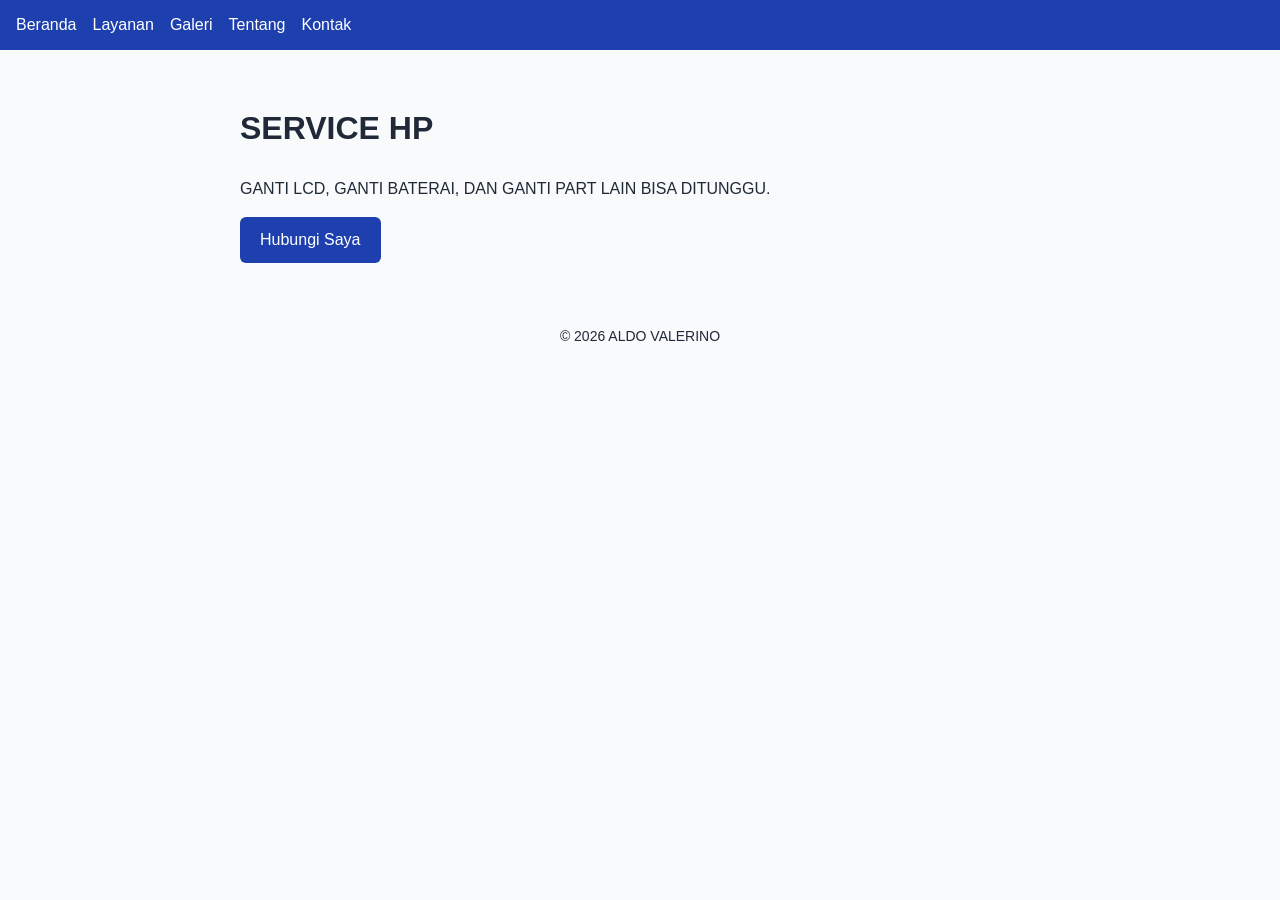
<file: index.html>
<!DOCTYPE html>
<html lang="id">
<head>
  <meta charset="UTF-8">
  <meta name="viewport" content="width=device-width, initial-scale=1.0">
  <title>SERVICE HP - Service HP</title>
  <meta name="description" content="PENGERJAAN CEPAT DAN BERGARANSI">
  <link rel="stylesheet" href="style.css">
</head>
<body>
  <header>
    <nav>
      <a href="index.html">Beranda</a>
      <a href="layanan.html">Layanan</a>
      <a href="galeri.html">Galeri</a>
      <a href="tentang.html">Tentang</a>
      <a href="kontak.html">Kontak</a>
    </nav>
  </header>

  <main>
    <h1>SERVICE HP</h1>
    <p>GANTI LCD, GANTI BATERAI, DAN GANTI PART LAIN BISA DITUNGGU.</p>
    <a href="kontak.html">Hubungi Saya</a>
  </main>

  <footer>
    <p>&copy; 2026 ALDO VALERINO</p>
  </footer>
</body>
</html>
</file>
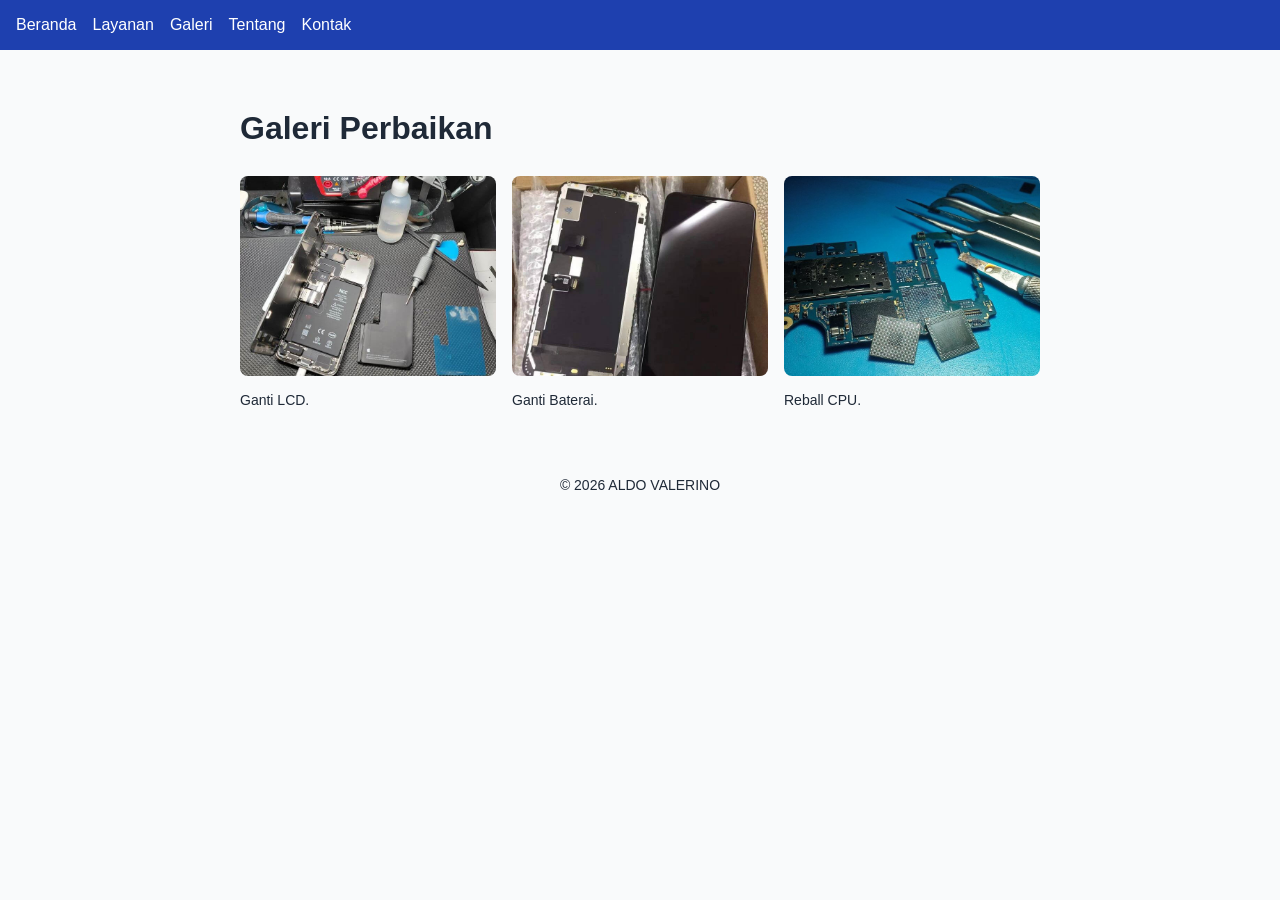
<file: galeri.html>
<!DOCTYPE html>
<html lang="id">
<head>
  <meta charset="UTF-8">
  <meta name="viewport" content="width=device-width, initial-scale=1.0">
  <title>Galeri - SERVICE HP</title>
  <meta name="description" content="HP MENJADI BARU LAGI">
  <link rel="stylesheet" href="style.css">
</head>
<body>
  <header>
    <nav>
      <a href="index.html">Beranda</a>
      <a href="layanan.html">Layanan</a>
      <a href="galeri.html">Galeri</a>
      <a href="tentang.html">Tentang</a>
      <a href="kontak.html">Kontak</a>
    </nav>
  </header>

  <main>
    <h1>Galeri Perbaikan</h1>

    <div class="galeri">
      <figure>
        <img src="images/ganti-lcd.jpg.jpg" alt="Perbaikan lcd yang rusak akibat jatuh atau terkena air" loading="lazy">
        <figcaption>Ganti LCD.</figcaption>
      </figure>

      <figure>
        <img src="images/ganti-baterai.jpg.jpg" alt="Pergantian baterai jika baterai sudah tidak layak pakai" loading="lazy">
        <figcaption>Ganti Baterai.</figcaption>
      </figure>
      
      <figure>
        <img src="images/reball-cpu.jpg.jpg" alt="Hp mati total penyebab utamanya adalah CPU" loading="lazy">
        <figcaption>Reball CPU.</figcaption>
      </figure>

    </div>
  </main>

  <footer>
    <p>&copy; 2026 ALDO VALERINO</p>
  </footer>
</body>
</html>
</file>
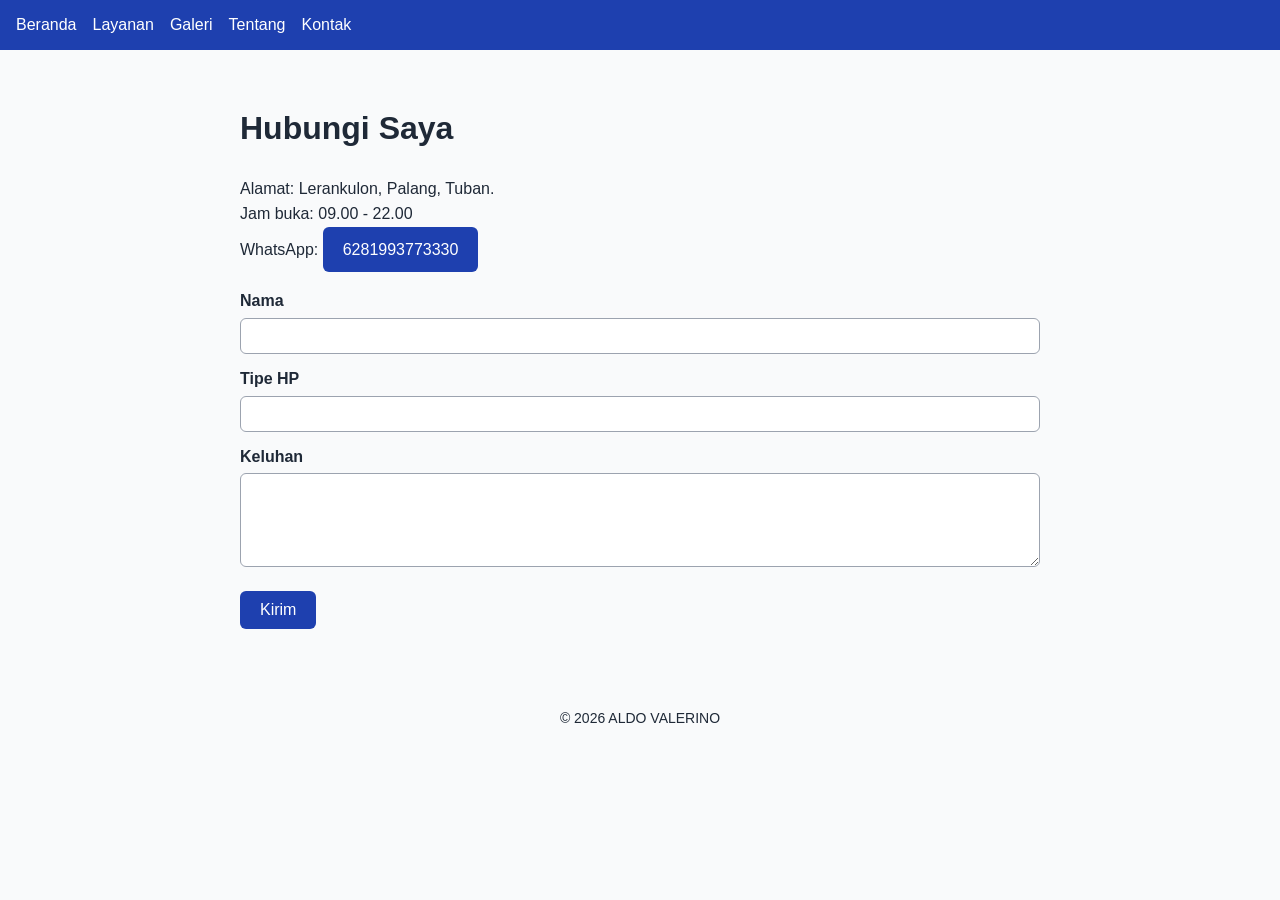
<file: kontak.html>
<!DOCTYPE html>
<html lang="id">
<head>
  <meta charset="UTF-8">
  <meta name="viewport" content="width=device-width, initial-scale=1.0">
  <title>Kontak - SERVICE HP</title>
  <meta name="description" content="HUBUNGI SAYA">
  <link rel="stylesheet" href="style.css">
</head>
<script src="script.js"></script>
<body>
  <header>
    <nav>
      <a href="index.html">Beranda</a>
      <a href="layanan.html">Layanan</a>
      <a href="galeri.html">Galeri</a>
      <a href="tentang.html">Tentang</a>
      <a href="kontak.html">Kontak</a>
    </nav>
  </header>

  <main>
    <h1>Hubungi Saya</h1>
    <p>Alamat: Lerankulon, Palang, Tuban.<br>
       Jam buka: 09.00 - 22.00 <br>
       WhatsApp: <a href="https://wa.me/62[NOMOR-TANPA-0-DI-DEPAN]">6281993773330</a></p>

    <form id="formKontak" novalidate>
      <label for="nama">Nama</label>
      <input type="text" id="nama" name="nama">

      <label for="hp">Tipe HP</label>
      <input type="text" id="hp" name="hp">

      <label for="pesan">Keluhan</label>
      <textarea id="pesan" name="pesan" rows="4"></textarea>

      <button type="submit">Kirim</button>
      <p id="info" role="alert"></p>
    </form>
  </main>

  <footer>
    <p>&copy; 2026 ALDO VALERINO</p>
  </footer>

  <script src="script.js"></script>
</body>
</html>
</file>
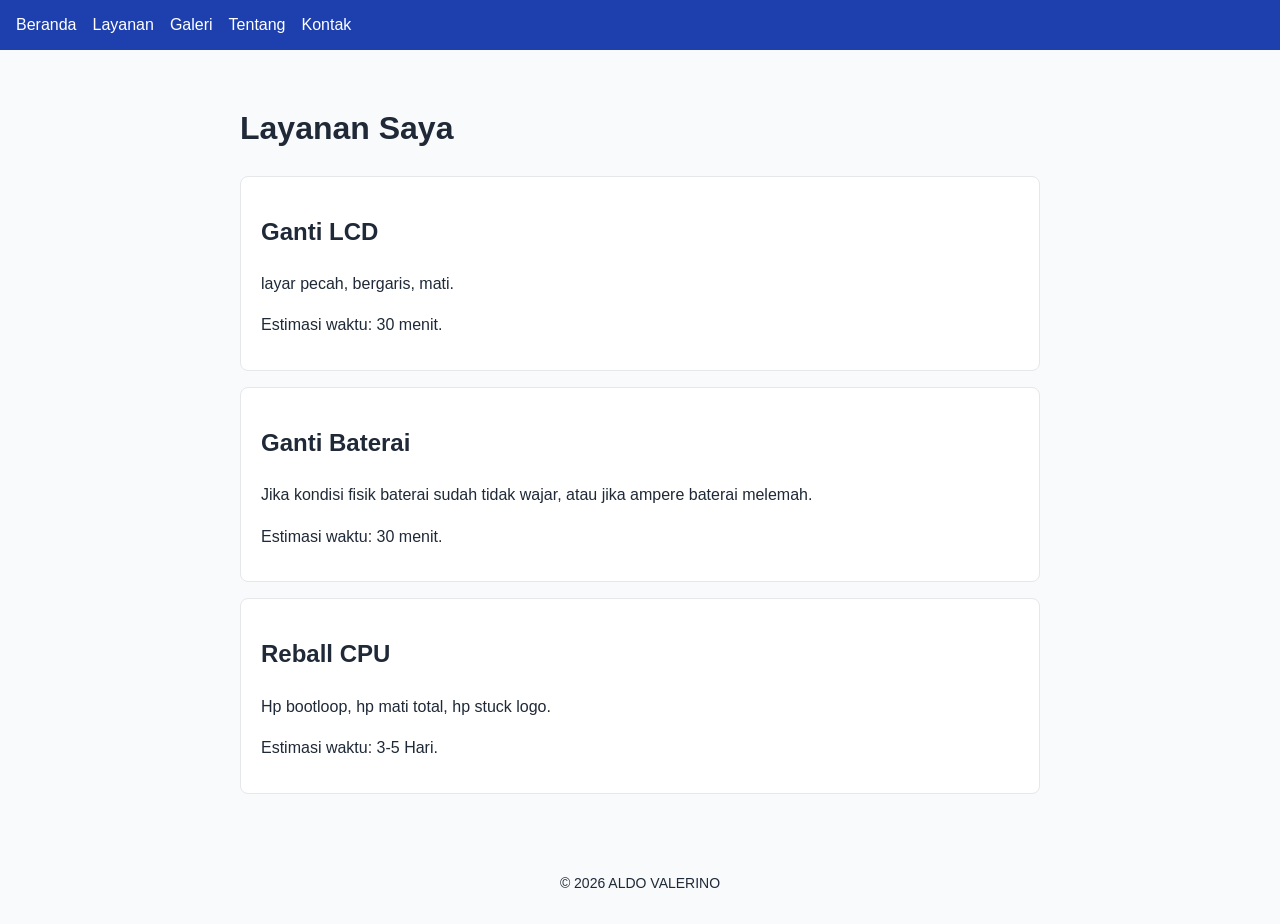
<file: layanan.html>
<!DOCTYPE html>
<html lang="id">
<head>
  <meta charset="UTF-8">
  <meta name="viewport" content="width=device-width, initial-scale=1.0">
  <title>Layanan - SERVICE HP</title>
  <meta name="description" content="CEPAT DAN BERGARANSI">
  <link rel="stylesheet" href="style.css">
</head>
<body>
  <header>
    <nav>
      <a href="index.html">Beranda</a>
      <a href="layanan.html">Layanan</a>
      <a href="galeri.html">Galeri</a>
      <a href="tentang.html">Tentang</a>
      <a href="kontak.html">Kontak</a>
    </nav>
  </header>

  <main>
    <h1>Layanan Saya</h1>

    <section class="kartu">
      <h2>Ganti LCD</h2>
      <p>layar pecah, bergaris, mati.</p>
      <p>Estimasi waktu: 30 menit.</p>
    </section>

    <section class="kartu">
      <h2>Ganti Baterai</h2>
      <p>Jika kondisi fisik baterai sudah tidak wajar, atau jika ampere baterai melemah.</p>
      <p>Estimasi waktu: 30 menit.</p>
    </section>

    <section class="kartu">
      <h2>Reball CPU</h2>
      <p>Hp bootloop, hp mati total, hp stuck logo.</p>
      <p>Estimasi waktu: 3-5 Hari.</p>
    </section>
  </main>

  <footer>
    <p>&copy; 2026 ALDO VALERINO</p>
  </footer>
</body>
</html>
</file>
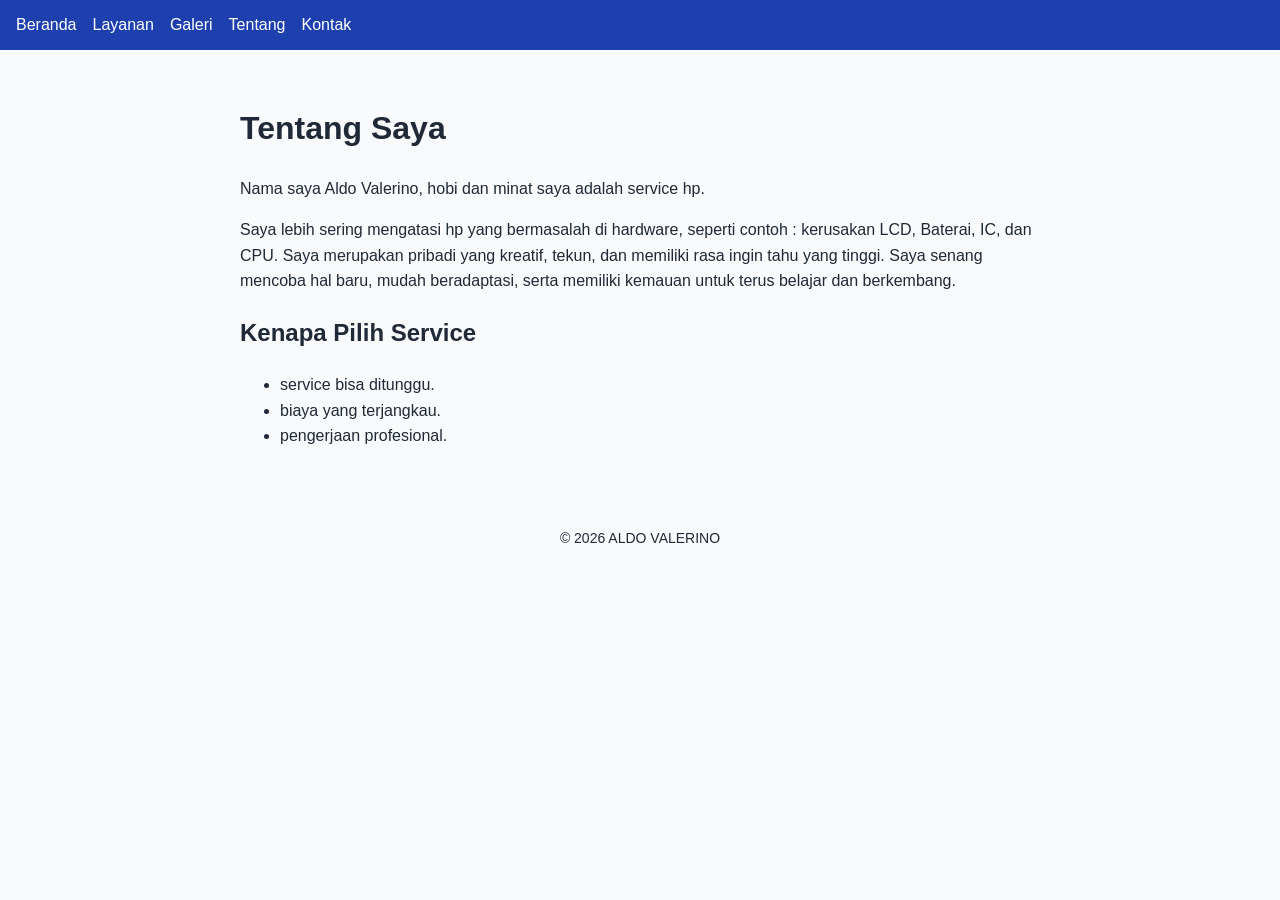
<file: tentang.html>
<!DOCTYPE html>
<html lang="id">
<head>
  <meta charset="UTF-8">
  <meta name="viewport" content="width=device-width, initial-scale=1.0">
  <title>Layanan - SERVICE HP</title>
  <meta name="description" content="CEPAT DAN BERGARANSI">
  <link rel="stylesheet" href="style.css">
</head>
<body>
  <header>
    <nav>
      <a href="index.html">Beranda</a>
      <a href="layanan.html">Layanan</a>
      <a href="galeri.html">Galeri</a>
      <a href="tentang.html">Tentang</a>
      <a href="kontak.html">Kontak</a>
    </nav>
  </header>

  <main>
  <h1>Tentang Saya</h1>
  <p>Nama saya Aldo Valerino, hobi dan minat saya adalah service hp.</p>
  <p>Saya lebih sering mengatasi hp yang bermasalah di hardware, seperti contoh : kerusakan LCD, Baterai, IC, dan CPU. Saya merupakan pribadi yang kreatif, tekun, dan memiliki rasa ingin tahu yang tinggi. Saya senang mencoba hal baru, mudah beradaptasi, serta memiliki kemauan untuk terus belajar dan berkembang.</p>

  <h2>Kenapa Pilih Service</h2>
  <ul>
    <li>service bisa ditunggu.</li>
    <li>biaya yang terjangkau.</li>
    <li>pengerjaan profesional.</li>
  </ul>
</main>

  <footer>
    <p>&copy; 2026 ALDO VALERINO</p>
  </footer>
</body>
</html>
</file>
<file: style.css>
:root {
  --warna-utama: #1e40af;
  --warna-teks: #1f2937;
  --warna-latar: #f9fafb;
}

body {
  margin: 0;
  font-family: Arial, sans-serif;
  color: var(--warna-teks);
  background: var(--warna-latar);
  line-height: 1.6;
}

nav {
  background: var(--warna-utama);
  padding: 12px 16px;
  display: flex;
  flex-wrap: wrap;
  gap: 16px;
}

nav a {
  color: white;
  text-decoration: none;
}

nav a:hover {
  text-decoration: underline;
}

main {
  max-width: 800px;
  margin: 0 auto;
  padding: 32px 16px;
}

main a {
  display: inline-block;
  background: var(--warna-utama);
  color: white;
  padding: 10px 20px;
  border-radius: 6px;
  text-decoration: none;
}

footer {
  text-align: center;
  padding: 16px;
  font-size: 14px;
}
.galeri {
  display: grid;
  grid-template-columns: repeat(auto-fit, minmax(220px, 1fr));
  gap: 16px;
}

.galeri figure {
  margin: 0;
}

.galeri img {
  width: 100%;
  height: 200px;
  object-fit: cover;
  border-radius: 8px;
  transition: transform 0.2s;
}

.galeri img:hover {
  transform: scale(1.03);
}

.galeri figcaption {
  font-size: 14px;
  margin-top: 6px;
}
form label {
  display: block;
  margin-top: 12px;
  font-weight: bold;
}

form input,
form textarea {
  width: 100%;
  box-sizing: border-box;
  padding: 8px;
  margin-top: 4px;
  border: 1px solid #9ca3af;
  border-radius: 6px;
  font-size: 16px;
}

form input:focus,
form textarea:focus {
  outline: 2px solid var(--warna-utama);
}

form button {
  margin-top: 16px;
  background: var(--warna-utama);
  color: white;
  border: 0;
  padding: 10px 20px;
  border-radius: 6px;
  font-size: 16px;
  cursor: pointer;
}

.salah { color: #b91c1c; }
.benar { color: #15803d; }
.kartu {
  background: white;
  border: 1px solid #e5e7eb;
  border-radius: 8px;
  padding: 16px 20px;
  margin-bottom: 16px;
}

.kartu:hover {
  border-color: var(--warna-utama);
}
</file>
